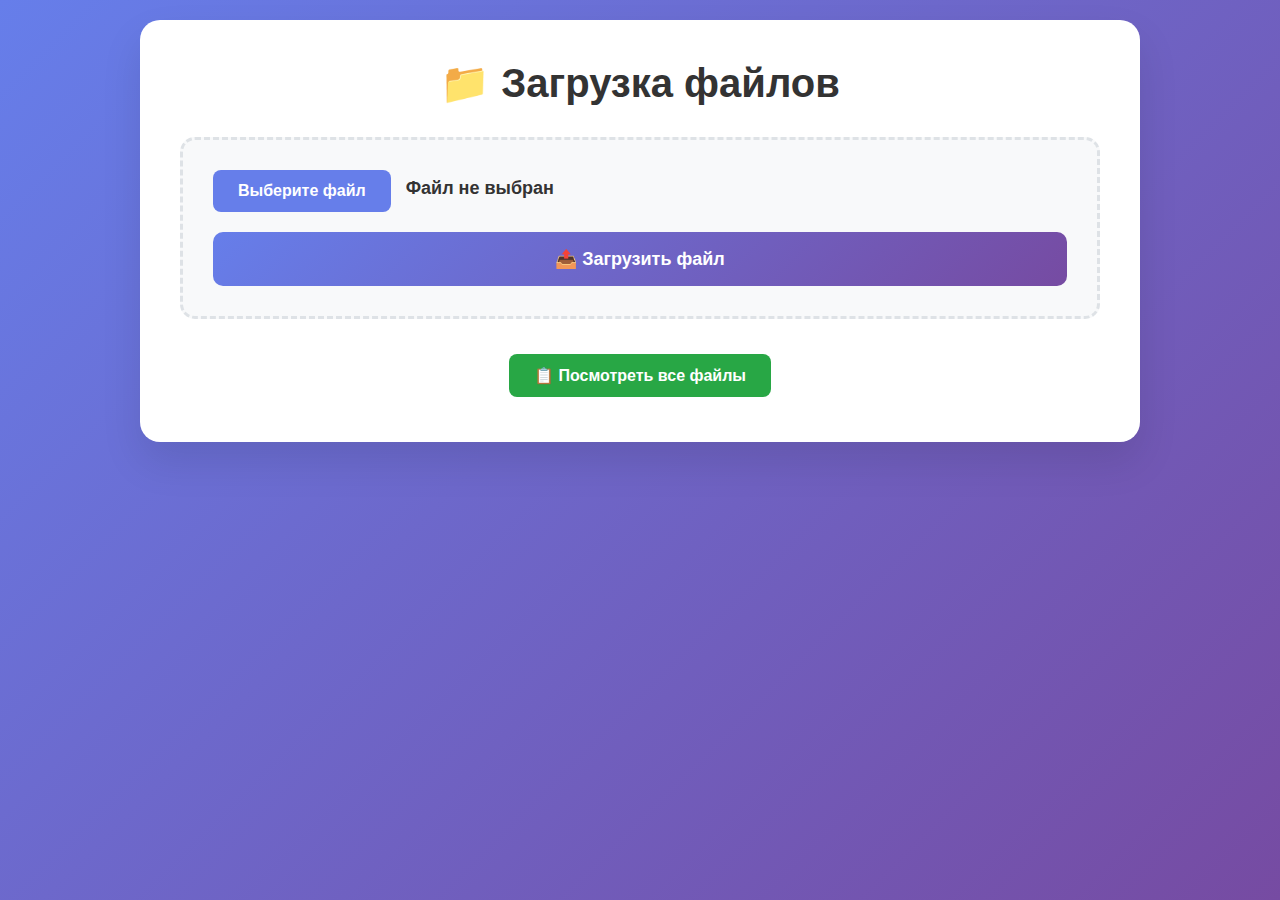
<file: files/index.html>
<!DOCTYPE html>
<html lang="ru">
<head>
    <meta charset="UTF-8">
    <meta name="viewport" content="width=device-width, initial-scale=1.0">
    <title>Загрузка файлов</title>
    <link rel="stylesheet" href="style.css">
</head>
<body>
    <div class="container">
        <h1>📁 Загрузка файлов</h1>
        
        <div class="upload-box">
            <form action="/upload" method="post" enctype="multipart/form-data" id="uploadForm">
                <div class="file-input">
                    <input type="file" name="filedata" id="fileInput" required>
                    <label for="fileInput" class="file-label">
                        <span class="file-button">Выберите файл</span>
                        <span class="file-name" id="fileName">Файл не выбран</span>
                    </label>
                </div>
                
                <button type="submit" class="upload-button">
                    📤 Загрузить файл
                </button>
            </form>
            
            <div id="message" class="message hidden"></div>
        </div>
        
        <div class="links">
            <a href="/files" class="link-button">📋 Посмотреть все файлы</a>
        </div>
    </div>

    <script>
        document.getElementById('fileInput').addEventListener('change', function(e) {
            const fileName = this.files[0] ? this.files[0].name : 'Файл не выбран';
            document.getElementById('fileName').textContent = fileName;
        });

        const urlParams = new URLSearchParams(window.location.search);
        if (urlParams.get('success') === 'true') {
            showMessage('Файл успешно загружен!', 'success');
        }

        function showMessage(text, type) {
            const messageDiv = document.getElementById('message');
            messageDiv.textContent = text;
            messageDiv.className = `message ${type}`;
            messageDiv.classList.remove('hidden');
            
            setTimeout(() => {
                messageDiv.classList.add('hidden');
            }, 3000);
        }
    </script>
</body>
</html>
</file>
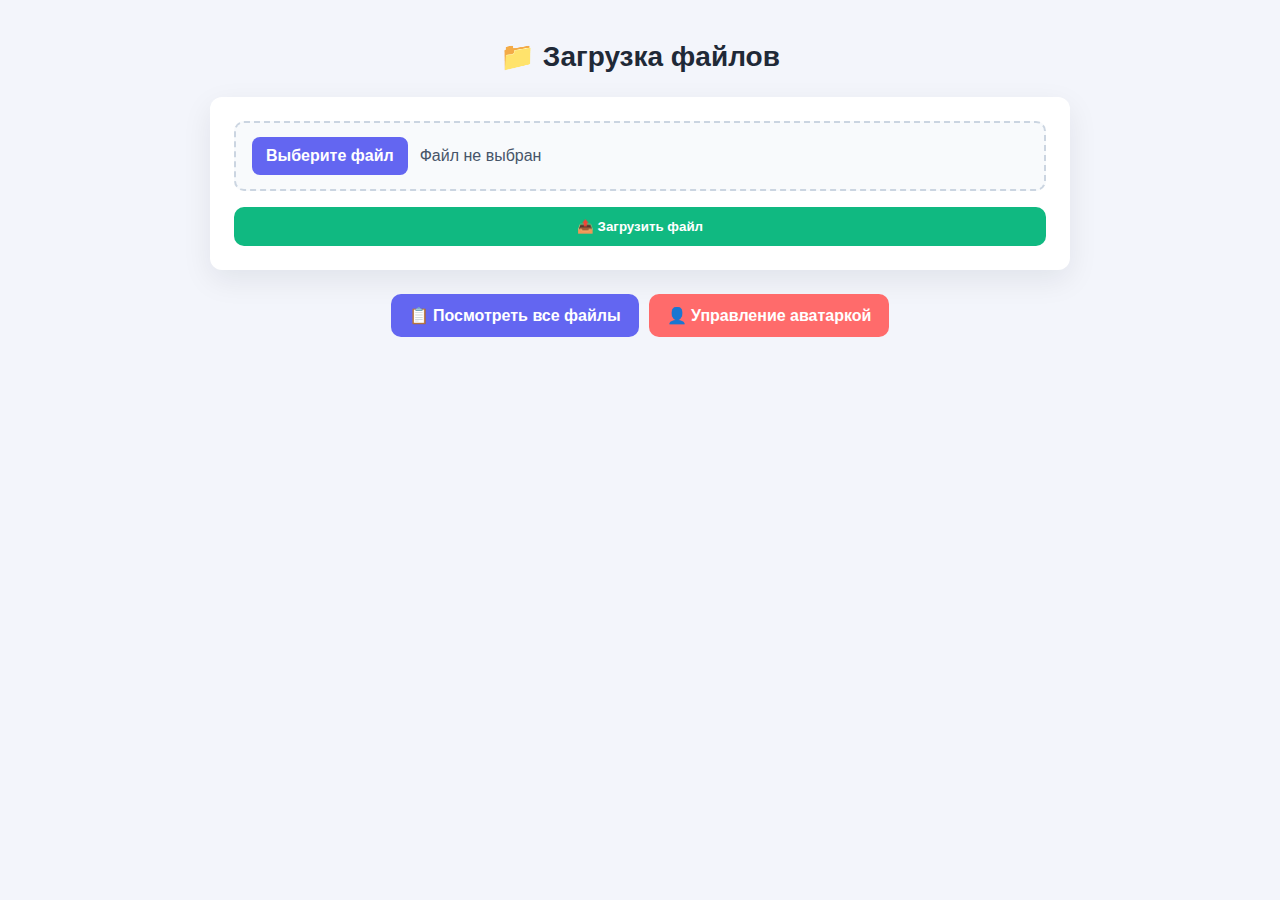
<file: files2/index.html>
<!DOCTYPE html>
<html lang="ru">
  <head>
    <meta charset="UTF-8" />
    <meta name="viewport" content="width=device-width, initial-scale=1.0" />
    <title>Загрузка файлов</title>
    <link rel="stylesheet" href="style.css" />
  </head>
  <body>
    <div class="container">
      <h1>📁 Загрузка файлов</h1>

      <div class="upload-box">
        <form
          action="/upload"
          method="post"
          enctype="multipart/form-data"
          id="uploadForm"
        >
          <div class="file-input">
            <input type="file" name="filedata" id="fileInput" required />
            <label for="fileInput" class="file-label">
              <span class="file-button">Выберите файл</span>
              <span class="file-name" id="fileName">Файл не выбран</span>
            </label>
          </div>

          <button type="submit" class="upload-button">📤 Загрузить файл</button>
        </form>

        <div id="message" class="message hidden"></div>
      </div>

      <div class="links">
        <a href="/files" class="link-button">📋 Посмотреть все файлы</a>
        <a href="/avatar" class="link-button avatar-link"
          >👤 Управление аватаркой</a
        >
      </div>
    </div>

    <script>
      document
        .getElementById("fileInput")
        .addEventListener("change", function (e) {
          const fileName = this.files[0]
            ? this.files[0].name
            : "Файл не выбран";
          document.getElementById("fileName").textContent = fileName;
        });

      const urlParams = new URLSearchParams(window.location.search);
      if (urlParams.get("success") === "true") {
        showMessage("Файл успешно загружен!", "success");
      }

      function showMessage(text, type) {
        const messageDiv = document.getElementById("message");
        messageDiv.textContent = text;
        messageDiv.className = `message ${type}`;
        messageDiv.classList.remove("hidden");

        setTimeout(() => {
          messageDiv.classList.add("hidden");
        }, 3000);
      }
    </script>
  </body>
</html>
</file>
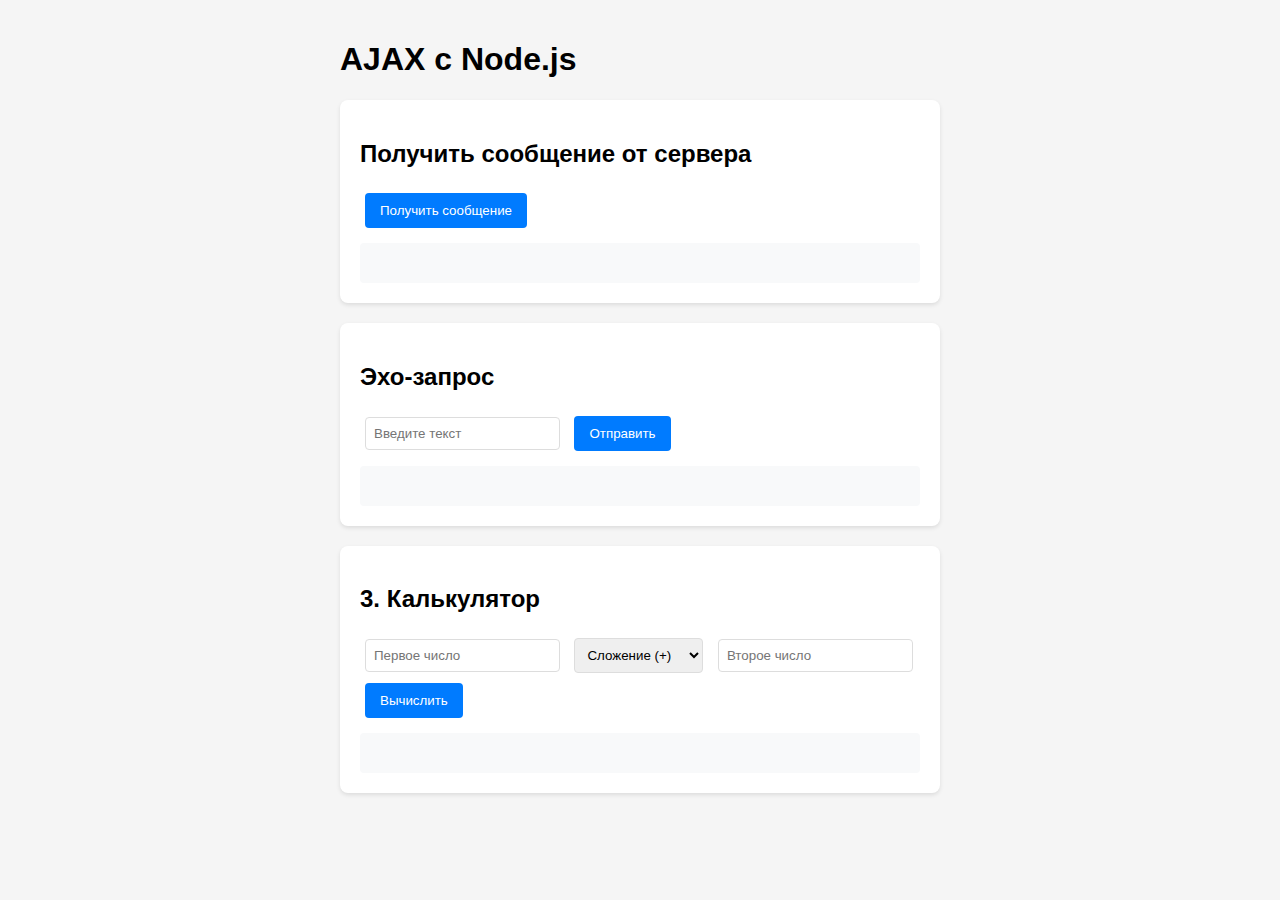
<file: node4/views/index.html>
<!DOCTYPE html>
<html lang="ru">
<head>
    <meta charset="UTF-8">
    <meta name="viewport" content="width=device-width, initial-scale=1.0">
    <title>AJAX с Node.js</title>
    <style>
        body {
            font-family: Arial, sans-serif;
            max-width: 600px;
            margin: 0 auto;
            padding: 20px;
            background-color: #f5f5f5;
        }
        .section {
            background: white;
            padding: 20px;
            margin: 20px 0;
            border-radius: 8px;
            box-shadow: 0 2px 4px rgba(0,0,0,0.1);
        }
        button {
            padding: 10px 15px;
            background: #007bff;
            color: white;
            border: none;
            border-radius: 4px;
            cursor: pointer;
            margin: 5px;
        }
        button:hover {
            background: #0056b3;
        }
        input, select {
            padding: 8px;
            margin: 5px;
            border: 1px solid #ddd;
            border-radius: 4px;
        }
        .output {
            margin-top: 10px;
            padding: 10px;
            background: #f8f9fa;
            border-radius: 4px;
            min-height: 20px;
        }
        .error {
            color: #dc3545;
            background: #f8d7da;
        }
        .success {
            color: #155724;
            background: #d4edda;
        }
    </style>
</head>
<body>
    <h1>AJAX с Node.js</h1>
    
    <div class="section">
        <h2>Получить сообщение от сервера</h2>
        <button id="getMessage">Получить сообщение</button>
        <div id="output" class="output"></div>
    </div>


    <div class="section">
        <h2>Эхо-запрос</h2>
        <form id="echoForm">
            <input type="text" id="inputText" placeholder="Введите текст" required>
            <button type="submit">Отправить</button>
        </form>
        <div id="echoOutput" class="output"></div>
    </div>


    <div class="section">
        <h2>3. Калькулятор</h2>
        <form id="calcForm">
            <input type="number" id="num1" placeholder="Первое число" required>
            <select id="operation" required>
                <option value="add">Сложение (+)</option>
                <option value="subtract">Вычитание (-)</option>
                <option value="multiply">Умножение (×)</option>
                <option value="divide">Деление (÷)</option>
            </select>
            <input type="number" id="num2" placeholder="Второе число" required>
            <button type="submit">Вычислить</button>
        </form>
        <div id="calcOutput" class="output"></div>
    </div>

    <script src="script.js"></script>
</body>
</html>
</file>
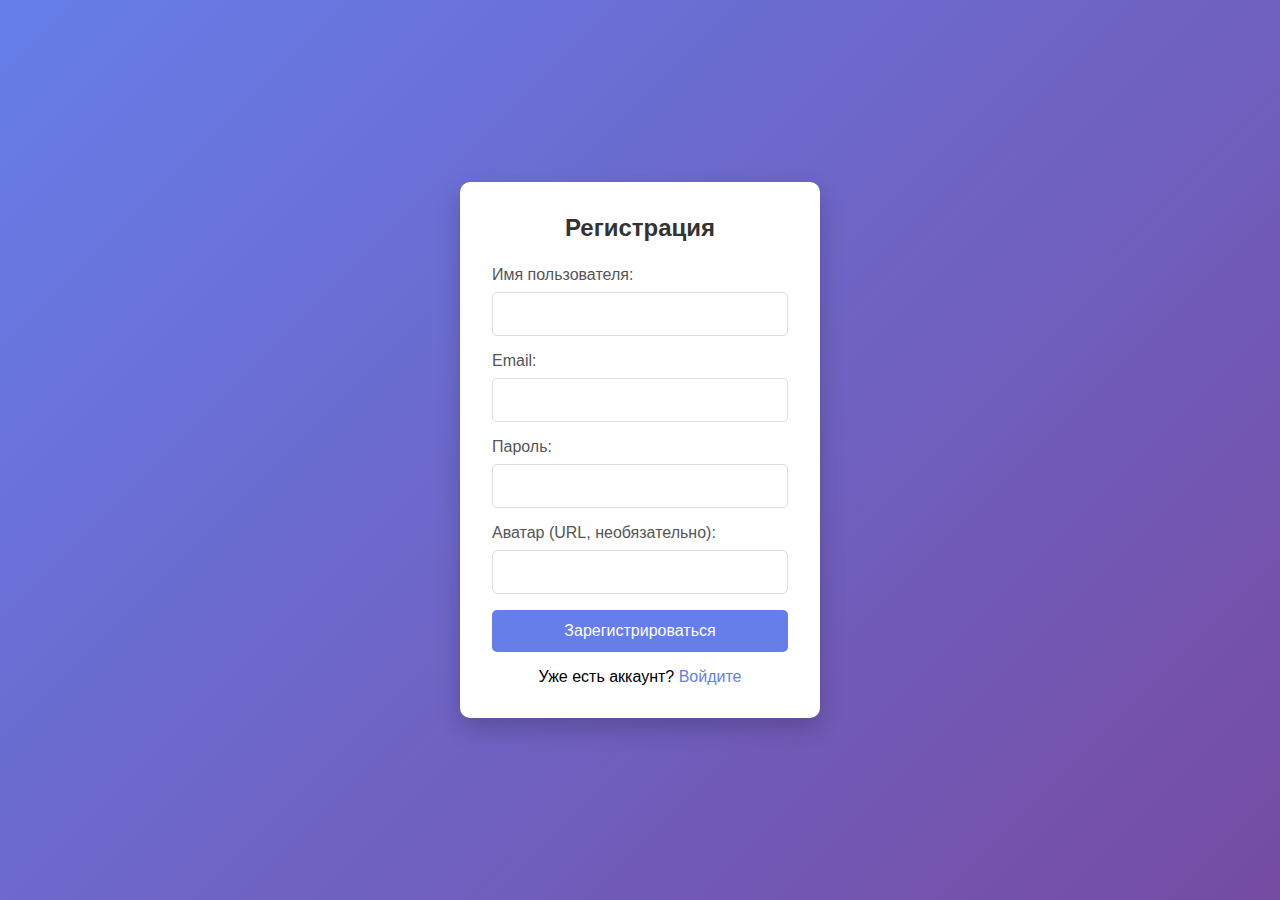
<file: orm1/register.html>
<!DOCTYPE html>
<html lang="ru">
<head>
    <meta charset="UTF-8">
    <meta name="viewport" content="width=device-width, initial-scale=1.0">
    <title>Регистрация</title>
    <link rel="stylesheet" href="style/auth.css">
</head>
<body>
    <div class="auth-container">
        <div class="auth-card">
            <h2>Регистрация</h2>
            <form id="registerForm">
                <div class="form-group">
                    <label for="username">Имя пользователя:</label>
                    <input type="text" id="username" name="username" required>
                </div>
                <div class="form-group">
                    <label for="email">Email:</label>
                    <input type="email" id="email" name="email" required>
                </div>
                <div class="form-group">
                    <label for="password">Пароль:</label>
                    <input type="password" id="password" name="password" required>
                </div>
                <div class="form-group">
                    <label for="image">Аватар (URL, необязательно):</label>
                    <input type="url" id="image" name="image">
                </div>
                <button type="submit" class="btn-submit">Зарегистрироваться</button>
            </form>
            <div id="message" class="message"></div>
            <p>Уже есть аккаунт? <a href="login.html">Войдите</a></p>
        </div>
    </div>
    <script src="js/auth.js"></script>
</body>
</html>
</file>
<file: files/style.css>
* {
    margin: 0;
    padding: 0;
    box-sizing: border-box;
}

body {
    font-family: 'Segoe UI', Tahoma, Geneva, Verdana, sans-serif;
    background: linear-gradient(135deg, #667eea 0%, #764ba2 100%);
    min-height: 100vh;
    padding: 20px;
}

.container {
    max-width: 1000px;
    margin: 0 auto;
    background: white;
    border-radius: 20px;
    padding: 40px;
    box-shadow: 0 20px 40px rgba(0,0,0,0.1);
}

h1 {
    color: #333;
    margin-bottom: 30px;
    text-align: center;
    font-size: 2.5em;
}

.upload-box {
    background: #f8f9fa;
    padding: 30px;
    border-radius: 15px;
    border: 3px dashed #dee2e6;
    margin-bottom: 30px;
    transition: all 0.3s;
}

.upload-box:hover {
    border-color: #667eea;
    background: #f0f2ff;
}

.file-input {
    margin-bottom: 20px;
}

.file-input input[type="file"] {
    display: none;
}

.file-label {
    display: flex;
    align-items: center;
    cursor: pointer;
}

.file-button {
    background: #667eea;
    color: white;
    padding: 12px 25px;
    border-radius: 8px;
    font-weight: 600;
    margin-right: 15px;
    transition: all 0.3s;
}

.file-button:hover {
    background: #5a6fd8;
    transform: translateY(-2px);
}

.file-name {
    color: #666;
    font-size: 16px;
    overflow: hidden;
    text-overflow: ellipsis;
    white-space: nowrap;
    flex-grow: 1;
}

.upload-button {
    width: 100%;
    background: linear-gradient(135deg, #667eea 0%, #764ba2 100%);
    color: white;
    border: none;
    padding: 16px;
    font-size: 18px;
    border-radius: 10px;
    cursor: pointer;
    font-weight: 600;
    transition: all 0.3s;
}

.upload-button:hover {
    transform: translateY(-3px);
    box-shadow: 0 10px 20px rgba(102, 126, 234, 0.3);
}

.links {
    text-align: center;
}

.link-button, .back-button {
    display: inline-block;
    background: #28a745;
    color: white;
    text-decoration: none;
    padding: 12px 25px;
    border-radius: 8px;
    font-weight: 600;
    transition: all 0.3s;
    margin: 5px;
}

.link-button:hover, .back-button:hover {
    background: #218838;
    transform: translateY(-2px);
}

.back-button {
    background: #6c757d;
}

.header {
    display: flex;
    justify-content: space-between;
    align-items: center;
    margin-bottom: 30px;
}

.stats {
    display: flex;
    gap: 20px;
    margin-bottom: 30px;
    background: #f8f9fa;
    padding: 20px;
    border-radius: 10px;
}

.stat-item {
    flex: 1;
    text-align: center;
    padding: 15px;
    background: white;
    border-radius: 8px;
    box-shadow: 0 2px 5px rgba(0,0,0,0.1);
}

.stat-label {
    display: block;
    color: #666;
    font-size: 14px;
    margin-bottom: 5px;
}

.stat-value {
    display: block;
    font-size: 24px;
    font-weight: bold;
    color: #333;
}

.files-list {
    margin-top: 20px;
}

.loading, .empty, .error {
    text-align: center;
    padding: 40px;
    color: #666;
    font-size: 18px;
}

.file-item {
    display: flex;
    justify-content: space-between;
    align-items: center;
    padding: 20px;
    margin-bottom: 15px;
    background: #f8f9fa;
    border-radius: 10px;
    border-left: 5px solid #667eea;
    transition: all 0.3s;
}

.file-item:hover {
    background: #e9ecef;
    transform: translateX(5px);
}

.file-info {
    flex-grow: 1;
}

.file-name {
    font-weight: 600;
    color: #333;
    margin-bottom: 5px;
    font-size: 18px;
    word-break: break-word;
}

.file-details {
    color: #666;
    font-size: 14px;
}

.file-details span {
    margin-right: 15px;
}

.file-actions {
    display: flex;
    gap: 10px;
    flex-shrink: 0;
}

.action-button {
    padding: 8px 16px;
    border-radius: 6px;
    text-decoration: none;
    font-weight: 600;
    font-size: 14px;
    transition: all 0.3s;
    border: none;
    cursor: pointer;
}

.download {
    background: #28a745;
    color: white;
}

.delete {
    background: #dc3545;
    color: white;
}

.download:hover {
    background: #218838;
    transform: translateY(-2px);
}

.delete:hover {
    background: #c82333;
    transform: translateY(-2px);
}

.message {
    padding: 12px 20px;
    margin: 10px 0;
    border-radius: 6px;
    font-weight: 600;
    text-align: center;
}

.message.success {
    background: #d4edda;
    color: #155724;
    border: 1px solid #c3e6cb;
}

.message.error {
    background: #f8d7da;
    color: #721c24;
    border: 1px solid #f5c6cb;
}

.message.hidden {
    display: none;
}

@media (max-width: 768px) {
    .container {
        padding: 20px;
    }
    
    h1 {
        font-size: 2em;
    }
    
    .file-item {
        flex-direction: column;
        align-items: flex-start;
    }
    
    .file-actions {
        margin-top: 15px;
        width: 100%;
        justify-content: flex-end;
    }
    
    .header {
        flex-direction: column;
        gap: 15px;
        text-align: center;
    }
    
    .stats {
        flex-direction: column;
    }
}
</file>
<file: files2/style.css>
/* Общие базовые стили для всех страниц */
* {
  box-sizing: border-box;
}

body {
  margin: 0;
  padding: 0;
  font-family: "Segoe UI", Tahoma, sans-serif;
  background: #f3f5fb;
  color: #1f2937;
}

.container {
  max-width: 900px;
  margin: 40px auto;
  padding: 0 20px;
}

h1 {
  margin: 0 0 24px;
  font-size: 28px;
  text-align: center;
}

.upload-box,
.files-list,
.avatar-info {
  background: #fff;
  border-radius: 12px;
  box-shadow: 0 10px 30px rgba(15, 23, 42, 0.08);
  padding: 24px;
}

.upload-box {
  margin-bottom: 24px;
}

.file-input {
  position: relative;
  margin-bottom: 16px;
}

.file-input input[type="file"] {
  position: absolute;
  inset: 0;
  opacity: 0;
  cursor: pointer;
}

.file-label {
  display: flex;
  align-items: center;
  gap: 12px;
  padding: 14px 16px;
  border: 2px dashed #cbd5e1;
  border-radius: 10px;
  background: #f8fafc;
  cursor: pointer;
  transition: 0.2s ease;
}

.file-label:hover {
  border-color: #6366f1;
  background: #eef2ff;
}

.file-button {
  display: inline-flex;
  align-items: center;
  justify-content: center;
  padding: 10px 14px;
  background: #6366f1;
  color: #fff;
  border-radius: 8px;
  font-weight: 600;
}

.file-name {
  color: #475569;
}

.upload-button,
.action-button,
.link-button {
  display: inline-flex;
  align-items: center;
  justify-content: center;
  gap: 6px;
  padding: 12px 18px;
  border: none;
  border-radius: 10px;
  font-weight: 600;
  cursor: pointer;
  transition: 0.2s ease;
  text-decoration: none;
}

.upload-button {
  width: 100%;
  background: #10b981;
  color: #fff;
}

.upload-button:hover {
  background: #0ea371;
}

.action-button.download {
  background: #3b82f6;
  color: #fff;
}

.action-button.delete {
  background: #ef4444;
  color: #fff;
}

.action-button:hover,
.link-button:hover {
  transform: translateY(-1px);
  filter: brightness(0.95);
}

.links {
  display: flex;
  justify-content: center;
  gap: 10px;
  flex-wrap: wrap;
  margin-top: 20px;
}

.link-button {
  background: #6366f1;
  color: #fff;
}

.header {
  display: flex;
  align-items: center;
  justify-content: space-between;
  gap: 10px;
  margin-bottom: 16px;
}

.back-button {
  text-decoration: none;
  color: #3b82f6;
  font-weight: 600;
}

.stats {
  display: grid;
  grid-template-columns: repeat(auto-fit, minmax(200px, 1fr));
  gap: 12px;
  margin-bottom: 16px;
}

.stat-item {
  background: #f8fafc;
  border-radius: 10px;
  padding: 14px 16px;
  border: 1px solid #e2e8f0;
}

.stat-label {
  color: #475569;
}

.stat-value {
  display: block;
  font-weight: 700;
  font-size: 18px;
  margin-top: 4px;
}

.files-list .file-item {
  display: flex;
  justify-content: space-between;
  gap: 12px;
  border: 1px solid #e2e8f0;
  border-radius: 10px;
  padding: 14px;
  margin-bottom: 10px;
  background: #fff;
}

.file-info .file-name {
  font-weight: 700;
  color: #111827;
  margin-bottom: 6px;
}

.file-details {
  color: #475569;
  font-size: 14px;
  display: flex;
  gap: 12px;
  flex-wrap: wrap;
}

.file-actions {
  display: flex;
  gap: 8px;
  align-items: center;
}

.message {
  margin-top: 12px;
  padding: 12px 14px;
  border-radius: 8px;
  font-weight: 600;
}

.message.success {
  background: #ecfdf3;
  color: #15803d;
  border: 1px solid #bbf7d0;
}

.message.error {
  background: #fef2f2;
  color: #b91c1c;
  border: 1px solid #fecdd3;
}

.message.hidden {
  display: none;
}

.loading,
.empty,
.error {
  text-align: center;
  padding: 12px;
  color: #475569;
}

/* Стили для аватарки */

.avatar-section {
  background: #f8f9fa;
  padding: 30px;
  border-radius: 15px;
  border: 3px dashed #dee2e6;
  margin-bottom: 30px;
  display: flex;
  flex-direction: column;
  align-items: center;
  transition: all 0.3s;
}

.avatar-preview {
  width: 200px;
  height: 200px;
  margin-bottom: 20px;
  border-radius: 50%;
  overflow: hidden;
  border: 5px solid #667eea;
  box-shadow: 0 10px 20px rgba(0, 0, 0, 0.1);
}

.avatar-placeholder {
  width: 100%;
  height: 100%;
  display: flex;
  align-items: center;
  justify-content: center;
  background: linear-gradient(135deg, #667eea 0%, #764ba2 100%);
  color: white;
  font-size: 14px;
  text-align: center;
  padding: 20px;
}

.avatar-image {
  width: 100%;
  height: 100%;
  object-fit: cover;
}

.avatar-controls {
  width: 100%;
  max-width: 500px;
}

.button-group {
  display: flex;
  gap: 10px;
  margin-top: 20px;
}

.button-group .upload-button {
  flex: 2;
}

.button-group .action-button {
  flex: 1;
}

.avatar-info {
  background: white;
  padding: 25px;
  border-radius: 10px;
  box-shadow: 0 2px 10px rgba(0, 0, 0, 0.1);
  margin-bottom: 30px;
}

.avatar-details h3 {
  color: #333;
  margin-bottom: 20px;
  padding-bottom: 10px;
  border-bottom: 2px solid #667eea;
}

.detail-item {
  display: flex;
  justify-content: space-between;
  margin-bottom: 10px;
  padding: 8px 0;
  border-bottom: 1px solid #eee;
}

.detail-item:last-child {
  border-bottom: none;
}

.detail-label {
  font-weight: 600;
  color: #555;
}

.detail-value {
  color: #333;
}

.info {
  background: #e9f7fe;
  border: 1px solid #b6e0fe;
  border-radius: 8px;
  padding: 15px;
  margin-top: 20px;
  font-size: 14px;
  color: #555;
}

.info p {
  margin: 5px 0;
}

/* Добавить иконку аватарки в навигацию */
.links {
  display: flex;
  justify-content: center;
  gap: 10px;
  flex-wrap: wrap;
  margin-top: 20px;
}

.link-button.avatar-link {
  background: #ff6b6b;
}

.link-button.avatar-link:hover {
  background: #ff5252;
}
</file>
<file: orm1/style/auth.css>
* {
    margin: 0;
    padding: 0;
    box-sizing: border-box;
}

body {
    font-family: 'Arial', sans-serif;
    background: linear-gradient(135deg, #667eea 0%, #764ba2 100%);
    height: 100vh;
    display: flex;
    justify-content: center;
    align-items: center;
}

.auth-container {
    width: 100%;
    max-width: 400px;
    padding: 20px;
}

.auth-card {
    background: white;
    padding: 2rem;
    border-radius: 10px;
    box-shadow: 0 10px 25px rgba(0,0,0,0.2);
}

.auth-card h2 {
    text-align: center;
    margin-bottom: 1.5rem;
    color: #333;
}

.form-group {
    margin-bottom: 1rem;
}

.form-group label {
    display: block;
    margin-bottom: 0.5rem;
    color: #555;
    font-weight: 500;
}

.form-group input {
    width: 100%;
    padding: 0.75rem;
    border: 1px solid #ddd;
    border-radius: 5px;
    font-size: 1rem;
    transition: border-color 0.3s;
}

.form-group input:focus {
    outline: none;
    border-color: #667eea;
}

.btn-submit {
    width: 100%;
    padding: 0.75rem;
    background: #667eea;
    color: white;
    border: none;
    border-radius: 5px;
    font-size: 1rem;
    cursor: pointer;
    transition: background 0.3s;
}

.btn-submit:hover {
    background: #5a6fd8;
}

.message {
    margin-top: 1rem;
    padding: 0.75rem;
    border-radius: 5px;
    text-align: center;
    display: none;
}

.message.success {
    background: #d4edda;
    color: #155724;
    display: block;
}

.message.error {
    background: #f8d7da;
    color: #721c24;
    display: block;
}

.auth-card p {
    text-align: center;
    margin-top: 1rem;
}

.auth-card a {
    color: #667eea;
    text-decoration: none;
}

.auth-card a:hover {
    text-decoration: underline;
}
</file>
